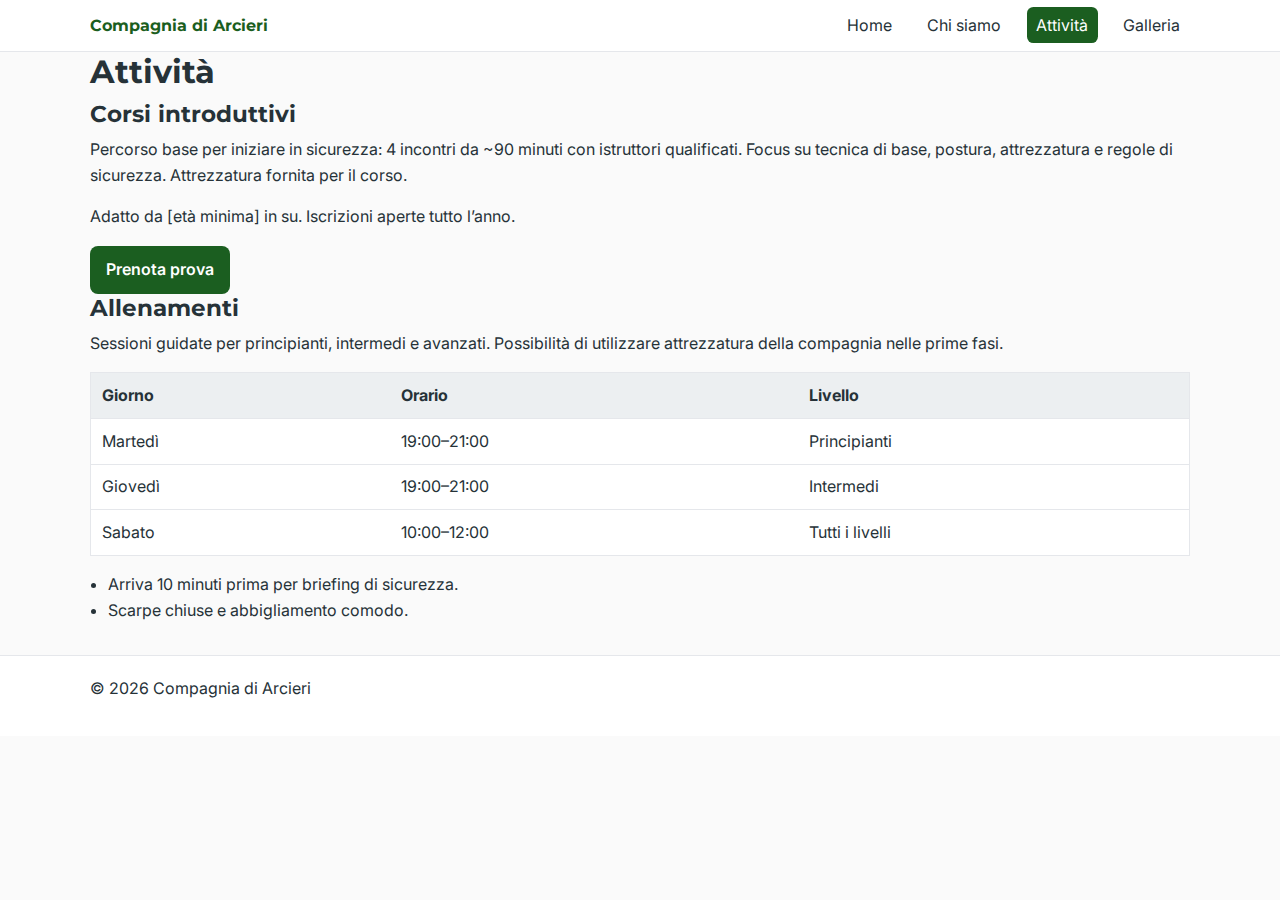
<file: attivita.html>
<!doctype html>
<html lang="it">
<head>
  <meta charset="utf-8">
  <title>Attività — Compagnia di Arcieri</title>
  <meta name="viewport" content="width=device-width, initial-scale=1">
  <meta name="description" content="Corsi introduttivi e allenamenti della Compagnia di Arcieri.">
  <link rel="preconnect" href="https://fonts.googleapis.com">
  <link href="https://fonts.googleapis.com/css2?family=Montserrat:wght@600;700&family=Inter:wght@400;500;700&display=swap" rel="stylesheet">
  <link rel="stylesheet" href="styles.css">
</head>
<body>
  <a class="skip-link" href="#contenuto">Salta al contenuto</a>
  <header class="site-header">
    <div class="container header-inner">
      <a class="logo" href="index.html">Compagnia di Arcieri</a>
      <nav aria-label="Navigazione principale">
        <button class="nav-toggle" aria-expanded="false" aria-controls="menu">Menu</button>
        <ul id="menu" class="nav-list">
          <li><a href="index.html">Home</a></li>
          <li><a href="chi-siamo.html">Chi siamo</a></li>
          <li><a class="active" href="attivita.html">Attività</a></li>
          <li><a href="galleria.html">Galleria</a></li>
        </ul>
      </nav>
    </div>
  </header>

  <main id="contenuto" class="container">
    <h1>Attività</h1>

    <section>
      <h2>Corsi introduttivi</h2>
      <p>Percorso base per iniziare in sicurezza: 4 incontri da ~90 minuti con istruttori qualificati. Focus su tecnica di base, postura, attrezzatura e regole di sicurezza. Attrezzatura fornita per il corso.</p>
      <p>Adatto da [età minima] in su. Iscrizioni aperte tutto l’anno.</p>
      <a class="btn btn-primary" href="mailto:info@tua-associazione.it?subject=Prenotazione%20Prova">Prenota prova</a>
    </section>

    <section>
      <h2>Allenamenti</h2>
      <p>Sessioni guidate per principianti, intermedi e avanzati. Possibilità di utilizzare attrezzatura della compagnia nelle prime fasi.</p>
      <div class="table-wrap">
        <table>
          <thead>
            <tr><th>Giorno</th><th>Orario</th><th>Livello</th></tr>
          </thead>
          <tbody>
            <tr><td>Martedì</td><td>19:00–21:00</td><td>Principianti</td></tr>
            <tr><td>Giovedì</td><td>19:00–21:00</td><td>Intermedi</td></tr>
            <tr><td>Sabato</td><td>10:00–12:00</td><td>Tutti i livelli</td></tr>
          </tbody>
        </table>
      </div>
      <ul class="bullets">
        <li>Arriva 10 minuti prima per briefing di sicurezza.</li>
        <li>Scarpe chiuse e abbigliamento comodo.</li>
      </ul>
    </section>
  </main>

  <footer class="site-footer">
    <div class="container footer-inner">
      <p>© <span id="year"></span> Compagnia di Arcieri</p>
    </div>
  </footer>
  <script>
    const toggle = document.querySelector('.nav-toggle');
    const menu = document.getElementById('menu');
    if (toggle && menu) toggle.addEventListener('click', ()=> {
      const expanded = toggle.getAttribute('aria-expanded')==='true';
      toggle.setAttribute('aria-expanded', String(!expanded));
      menu.classList.toggle('open');
    });
    const y = document.getElementById('year'); if (y) y.textContent = new Date().getFullYear();
  </script>
</body>
</html>
</file>
<file: styles.css>
:root{
  --green:#1B5E20;
  --gold:#C7902E;
  --dark:#263238;
  --light:#ECEFF1;
  --bg:#FAFAFA;
}
*{box-sizing:border-box}
html,body{margin:0;padding:0}
body{
  font-family:Inter,system-ui,-apple-system,Segoe UI,Roboto,Arial,sans-serif;
  color:var(--dark);
  background:var(--bg);
  line-height:1.6;
  font-size:16px;
}
h1,h2,h3{font-family:Montserrat,Inter,Arial,sans-serif; line-height:1.25; margin:0 0 .5rem}
h1{font-size:clamp(2rem,2.5vw,2.6rem)}
h2{font-size:clamp(1.4rem,1.8vw,1.8rem)}
h3{font-size:1.1rem}
p{margin:0 0 1rem}
.container{width:min(1100px,92%);margin:0 auto}
.skip-link{position:absolute;left:-9999px;top:auto;width:1px;height:1px;overflow:hidden}
.skip-link:focus{position:static;width:auto;height:auto;background:#fff;padding:.5rem;border:2px solid var(--green)}
/* Header */
.site-header{background:#fff;border-bottom:1px solid #e5e7eb;position:sticky;top:0;z-index:10}
.header-inner{display:flex;align-items:center;justify-content:space-between;padding:.8rem 0}
.logo{color:var(--green);font-weight:700;text-decoration:none;font-family:Montserrat}
.nav-toggle{display:none}
.nav-list{display:flex;gap:1rem;list-style:none;margin:0;padding:0}
.nav-list a{color:var(--dark);text-decoration:none;padding:.5rem .6rem;border-radius:.4rem}
.nav-list a:hover{background:var(--light)}
.nav-list a.active{color:#fff;background:var(--green)}
/* Mobile nav */
@media (max-width: 780px){
  .nav-toggle{display:inline-flex;align-items:center;gap:.5rem;background:var(--green);color:#fff;border:none;padding:.5rem .7rem;border-radius:.4rem}
  .nav-list{display:none;flex-direction:column;position:absolute;right:4%;top:60px;background:#fff;border:1px solid #e5e7eb;border-radius:.5rem;padding:.6rem;min-width:220px;box-shadow:0 8px 20px rgba(0,0,0,.08)}
  .nav-list.open{display:flex}
}

/* Hero */
.hero{background:linear-gradient(120deg, #e8f5e9, #fff);border-bottom:1px solid #e5e7eb}
.hero-inner{padding:3.5rem 0 2.5rem}
.hero p{max-width:700px}
.cta-group{margin-top:1rem;display:flex;gap:.8rem;flex-wrap:wrap}
.btn{display:inline-block;padding:.7rem 1rem;border-radius:.5rem;text-decoration:none;font-weight:600}
.btn-primary{background:var(--green);color:#fff}
.btn-primary:hover{opacity:.9}
.btn-outline{border:2px solid var(--green);color:var(--green);background:transparent}
.btn-outline:hover{background:var(--green);color:#fff}

/* Teasers */
.teasers{display:grid;grid-template-columns:repeat(3,1fr);gap:1rem;margin:2rem auto}
.teaser{background:#fff;border:1px solid #e5e7eb;border-radius:.6rem;overflow:hidden}
.teaser img{width:100%;height:200px;object-fit:cover}
.teaser h2{padding:.8rem .9rem .2rem}
.teaser p{padding:0 .9rem .8rem}
.teaser .link{display:inline-block;margin:.4rem .9rem 1rem;color:var(--green);font-weight:600;text-decoration:none}
.teaser .link:hover{text-decoration:underline}
@media (max-width:980px){.teasers{grid-template-columns:1fr 1fr}}
@media (max-width:640px){.teasers{grid-template-columns:1fr}}

/* Photo strip */
.photo-strip{background:#fff;border-top:1px solid #e5e7eb;border-bottom:1px solid #e5e7eb;margin:2rem 0}
.photo-strip-inner{display:grid;grid-template-columns:repeat(3,1fr);gap:.6rem;padding:1rem 0}
.photo-strip img{width:100%;height:160px;object-fit:cover;border-radius:.4rem}
@media (max-width:780px){.photo-strip-inner{grid-template-columns:1fr 1fr}}
@media (max-width:520px){.photo-strip-inner{grid-template-columns:1fr}}

/* Cards & grids */
.cards{display:grid;grid-template-columns:repeat(3,1fr);gap:1rem;margin:1rem 0}
.card{background:#fff;border:1px solid #e5e7eb;border-radius:.6rem;overflow:hidden;padding:0 0 .8rem}
.card img{width:100%;height:200px;object-fit:cover}
.card h3{padding:.8rem .9rem .2rem}
.card p{padding:0 .9rem}
@media (max-width:980px){.cards{grid-template-columns:1fr 1fr}}
@media (max-width:640px){.cards{grid-template-columns:1fr}}

/* Lists, timeline, table */
.bullets{padding-left:1.1rem}
.timeline{padding-left:1.1rem}
.table-wrap{overflow:auto}
table{border-collapse:collapse;width:100%;background:#fff;border:1px solid #e5e7eb}
th,td{padding:.6rem .7rem;border-bottom:1px solid #e5e7eb;text-align:left}
thead th{background:var(--light)}
.hint{color:#5f6b74;font-size:.95rem}

/* Gallery */
.gallery{display:grid;grid-template-columns:repeat(3,1fr);gap:.8rem;margin:1rem 0}
.gallery img{width:100%;height:240px;object-fit:cover;border-radius:.4rem}
@media (max-width:980px){.gallery{grid-template-columns:1fr 1fr}}
@media (max-width:640px){.gallery{grid-template-columns:1fr}}

/* Footer */
.site-footer{background:#fff;border-top:1px solid #e5e7eb;margin-top:2rem}
.footer-inner{display:flex;gap:1.5rem;justify-content:space-between;align-items:flex-start;padding:1.2rem 0;flex-wrap:wrap}
.site-footer a{color:var(--green);text-decoration:none}
.site-footer a:hover{text-decoration:underline}
copyright, .copyright{padding:.8rem 0;border-top:1px solid #e5e7eb;color:#5f6b74;font-size:.95rem}
</file>
